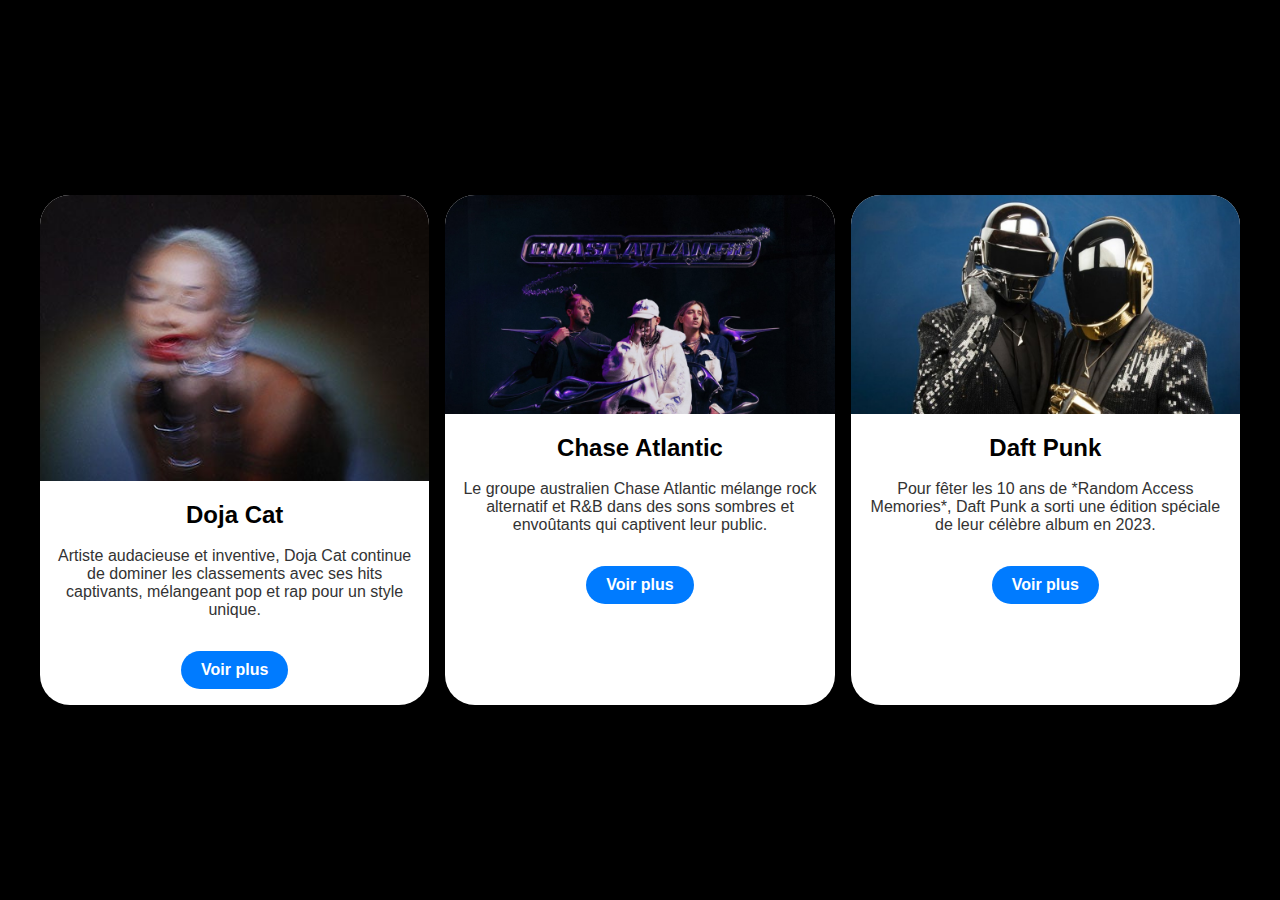
<file: index.html>
<!DOCTYPE html>
<html lang="en">

<head>
    <meta charset="UTF-8">
    <meta name="viewport" content="width=device-width, initial-scale=1.0">
    <link href="./styles.css" rel="stylesheet">
    <title>Fansite</title>
</head>

<body>
    <section class="articles">
        <article>
            <figure>
                <img src="./assets/doja-cat.jpg" alt="Doja Cat - Record de streaming" />
            </figure>
            <div class="article-body">
                <h2>Doja Cat</h2>
                <p>
                    Artiste audacieuse et inventive, Doja Cat continue de dominer les classements avec ses hits
                    captivants, mélangeant pop et rap pour un style unique.
                </p>
                <a href="./fansite1/fansite1.html" class="btn">Voir plus</a>
            </div>
        </article>

        <article>
            <figure>
                <img src="./assets/chase.jpg" alt="Chase Atlantic - Album Solo" />
            </figure>
            <div class="article-body">
                <h2>Chase Atlantic</h2>
                <p>
                    Le groupe australien Chase Atlantic mélange rock alternatif et R&B dans des sons sombres et
                    envoûtants qui captivent leur public.
                </p>
                <a href="./Chase Atlantic/fansite2.html" class="btn">Voir plus</a>
            </div>
        </article>

        <article>
            <figure>
                <img src="./assets/daft-punk.jpg" alt="Daft Punk - Anniversaire de Random Access Memories" />
            </figure>
            <div class="article-body">
                <h2>Daft Punk</h2>
                <p>
                    Pour fêter les 10 ans de *Random Access Memories*, Daft Punk a sorti une édition spéciale de leur
                    célèbre album en 2023.
                </p>
                <a href="./Daft Punk/fansite3.html" class="btn">Voir plus</a>
            </div>
        </article>
    </section>
</body>

</html>
</file>
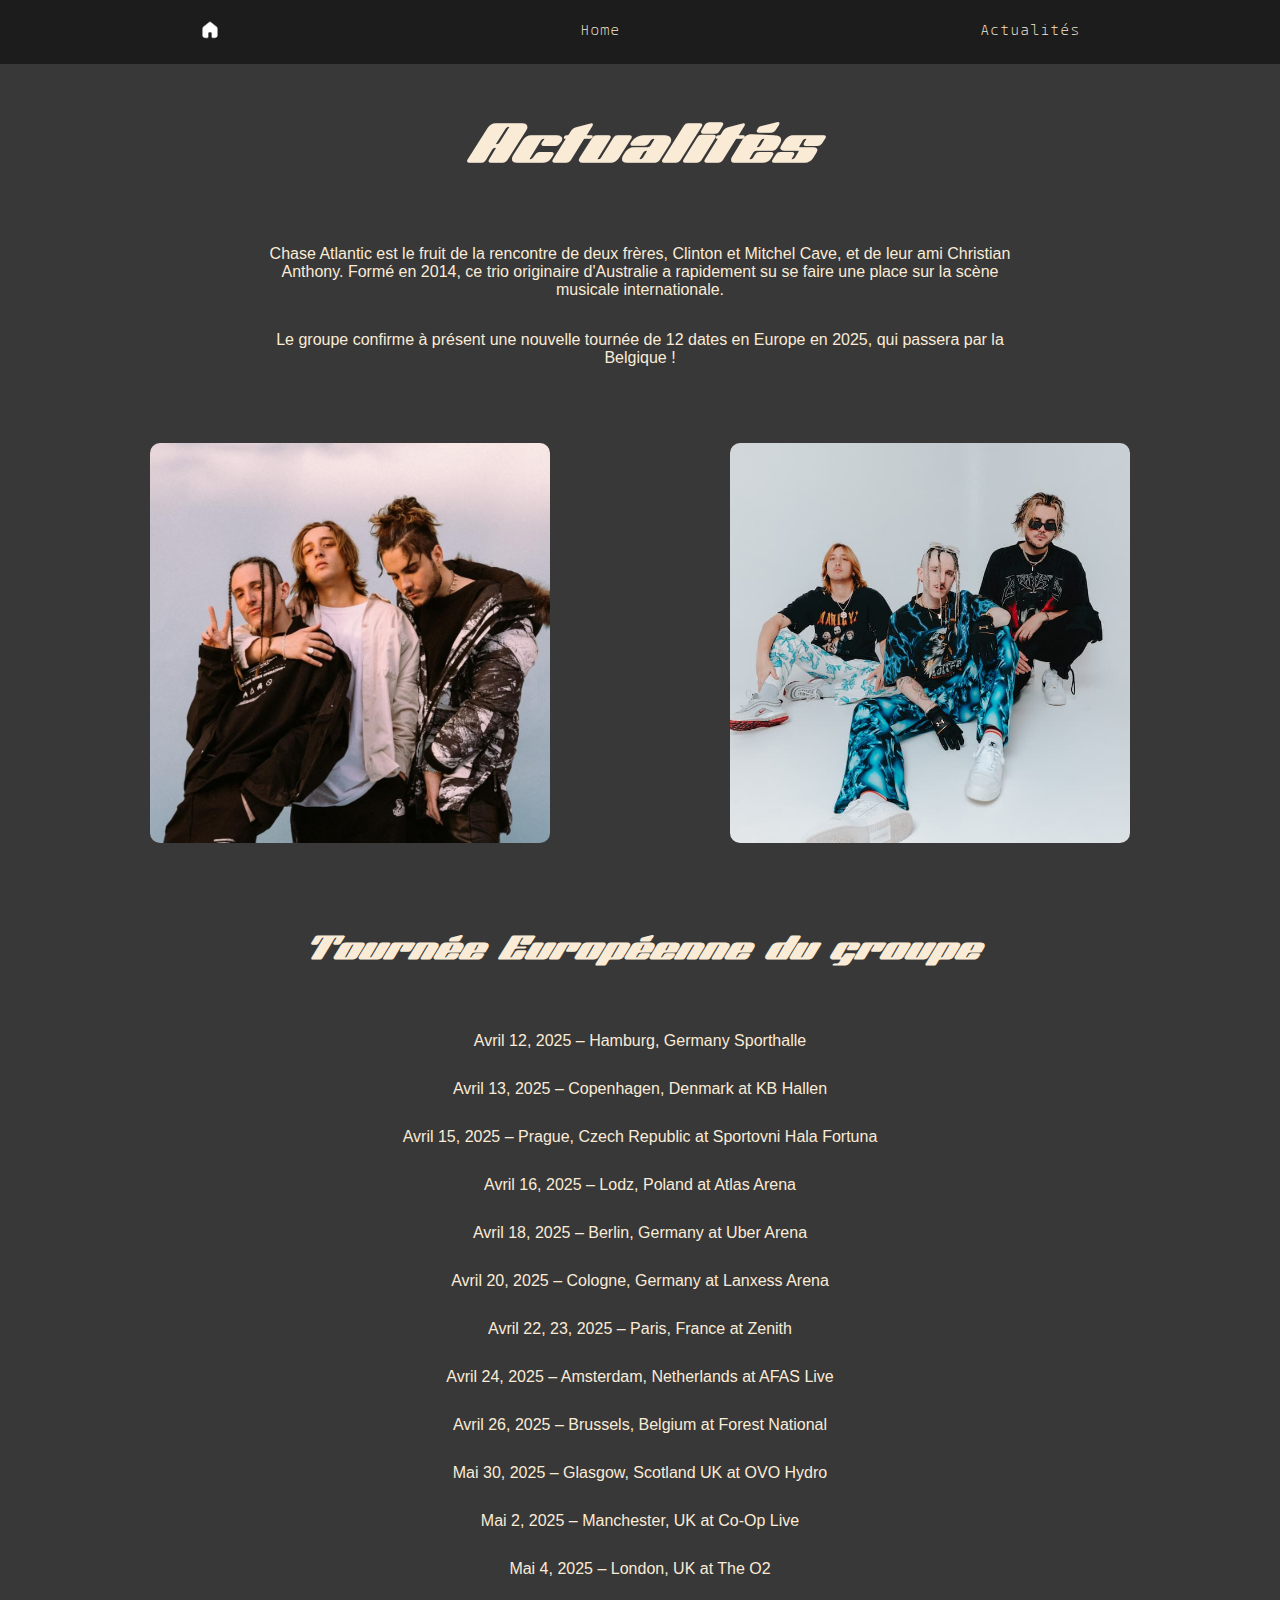
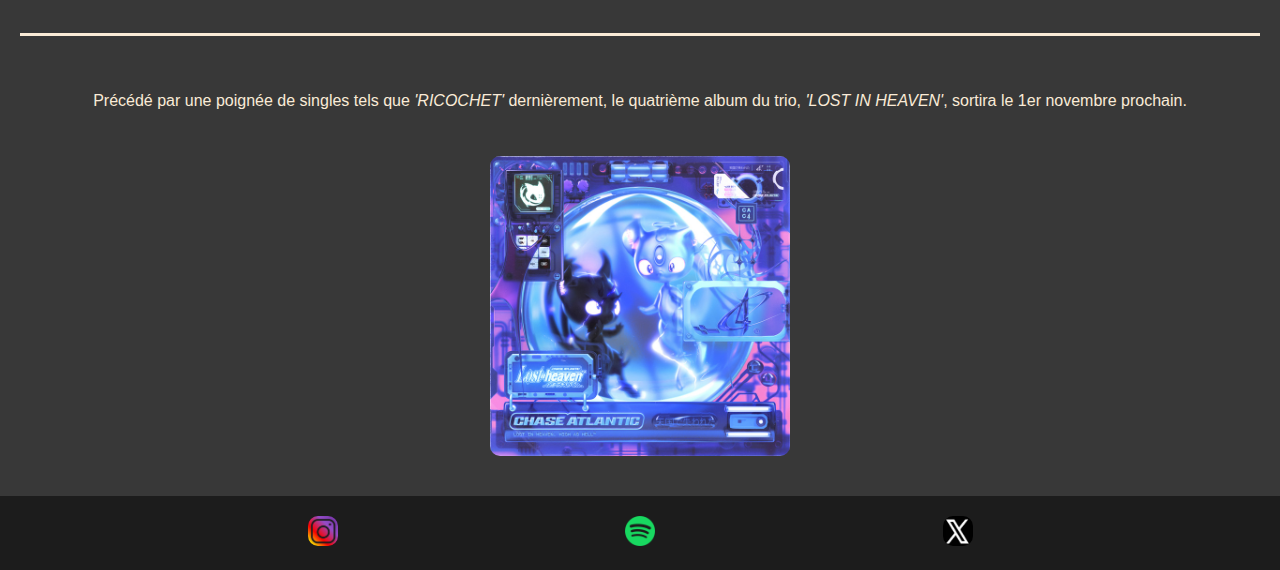
<file: Chase Atlantic/actualite.html>
<!DOCTYPE html>
<html lang="fr">
<head>
    <meta charset="UTF-8">
    <meta name="viewport" content="width=device-width, initial-scale=1.0">
    <title>actualite</title>
    <link rel="stylesheet" href="fansite2.css">
</head>
<body>
<main>
    <nav>
    <a href="../index.html"><img width="20" height="20" src="./asset/icons8-home-50.png" alt="home"/></a>
    <a href="./fansite2.html" class="text">Home</a>
    <a href="./actualite.html" class="text">Actualités</a>
    </nav>

    <header class="actu">
    <h1>Actualités</h1>
    </header>

    <article class="text-actu1">
<p>Chase Atlantic est le fruit de la rencontre de deux frères, Clinton et Mitchel Cave, et de leur ami Christian Anthony. 
    Formé en 2014, ce trio originaire d'Australie a rapidement su se faire une place sur la scène musicale internationale.</p>
<p>Le groupe confirme à présent une nouvelle tournée de 12 dates en Europe en 2025, qui passera par la Belgique !</p>
    </article>

<article class="pic1">   
    <img src="asset/picture5.jpg" width="400" height="400">
    <img src="asset/picture2.jpg" width="400" height="400">
</article> 

<article class="event">
    <h1>Tournée Européenne du groupe</h1>
</article>

<section>
    <p>Avril 12, 2025 – Hamburg, Germany Sporthalle</p>
    <p>Avril 13, 2025 – Copenhagen, Denmark at KB Hallen</p>
    <p>Avril 15, 2025 – Prague, Czech Republic at Sportovni Hala Fortuna</p>
    <p>Avril 16, 2025 – Lodz, Poland at Atlas Arena</p>
    <p>Avril 18, 2025 – Berlin, Germany at Uber Arena</p>
    <p>Avril 20, 2025 – Cologne, Germany at Lanxess Arena</p>
    <p> Avril 22, 23, 2025 – Paris, France at Zenith</p>
    <p> Avril 24, 2025 – Amsterdam, Netherlands at AFAS Live</p>
    <p> Avril 26, 2025 – Brussels, Belgium at Forest National</p>
    <p> Mai 30, 2025 – Glasgow, Scotland UK at OVO Hydro</p>
    <p> Mai 2, 2025 – Manchester, UK at Co-Op Live</p>
    <p>Mai 4, 2025 – London, UK at The O2</p>
</section>

<article class="text-actu2">
    <p>Précédé par une poignée de singles tels que <em>'RICOCHET'</em> dernièrement, le quatrième album du trio, 
    <em>'LOST IN HEAVEN'</em>, sortira le 1er novembre prochain.
    </p>
</article>

<article class="pic2">   
<img src="asset/picture8.jpg" width="300" height="300">
</article> 

<footer class="socialmedia">
<a href="https://www.instagram.com/chaseatlantic/"><img src="asset/logo-insta.png" width="30" height="30"></a>
<a href="https://open.spotify.com/intl-fr/artist/7cYEt1pqMgXJdq00hAwVpT"><img src="asset/logo-spotify.png" width="30" height="30"></a>
<a href="https://x.com/chaseatlantic"><img src="asset/Twitter_new_X_logo.png" width="30" height="30"></a>
</footer>

</main>
</body>
</html>
</file>
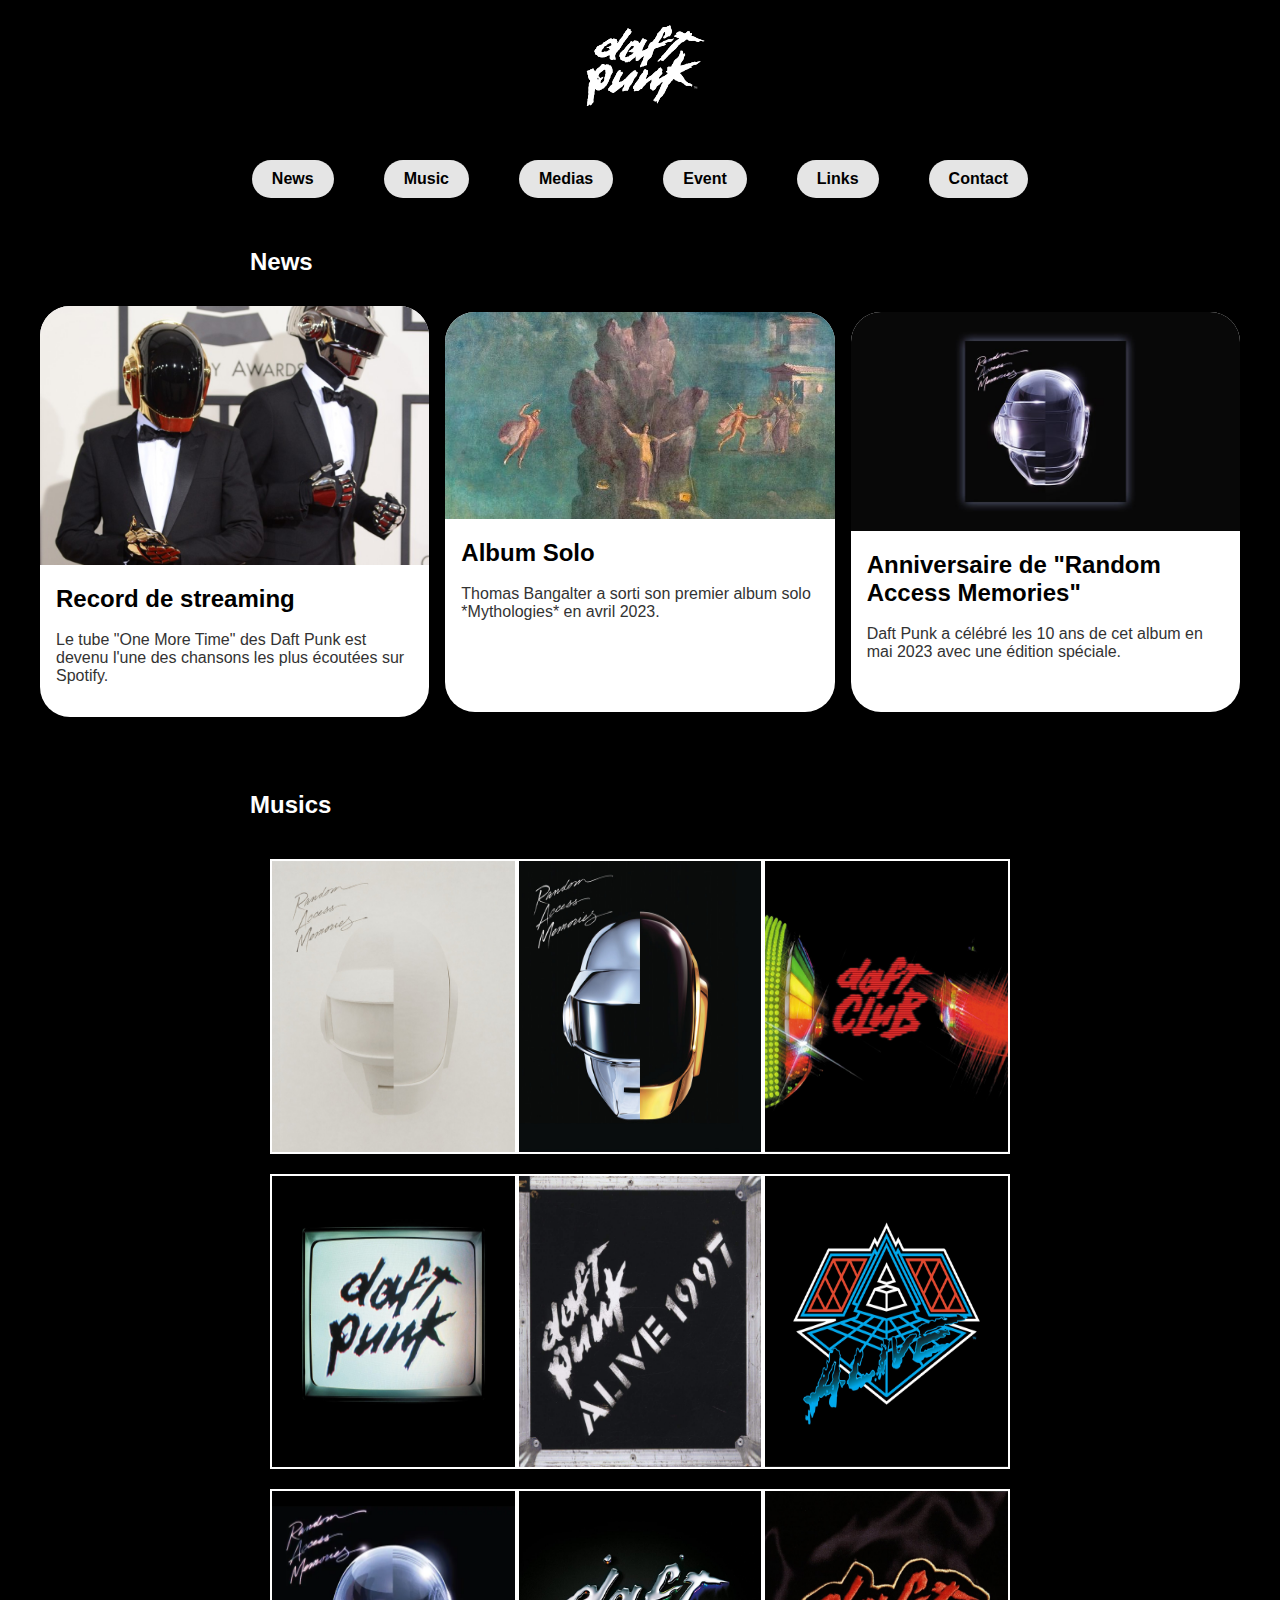
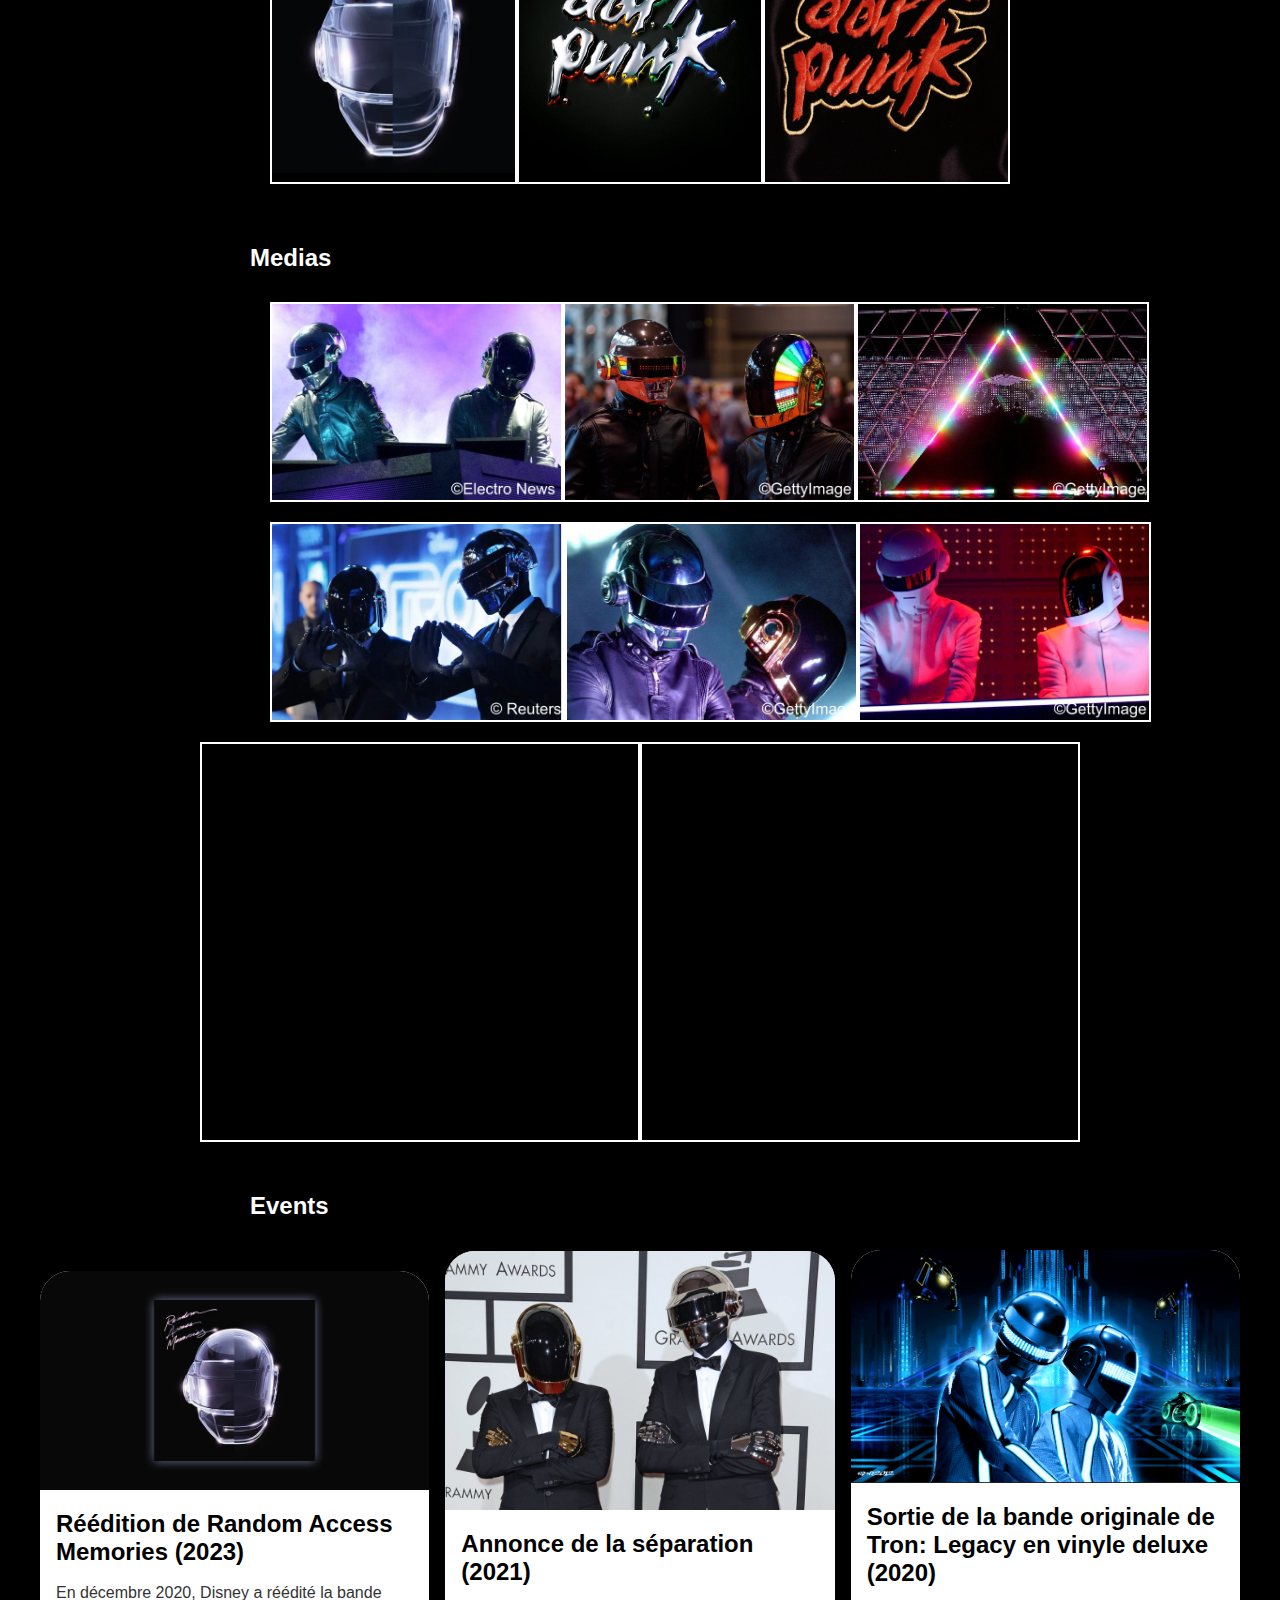
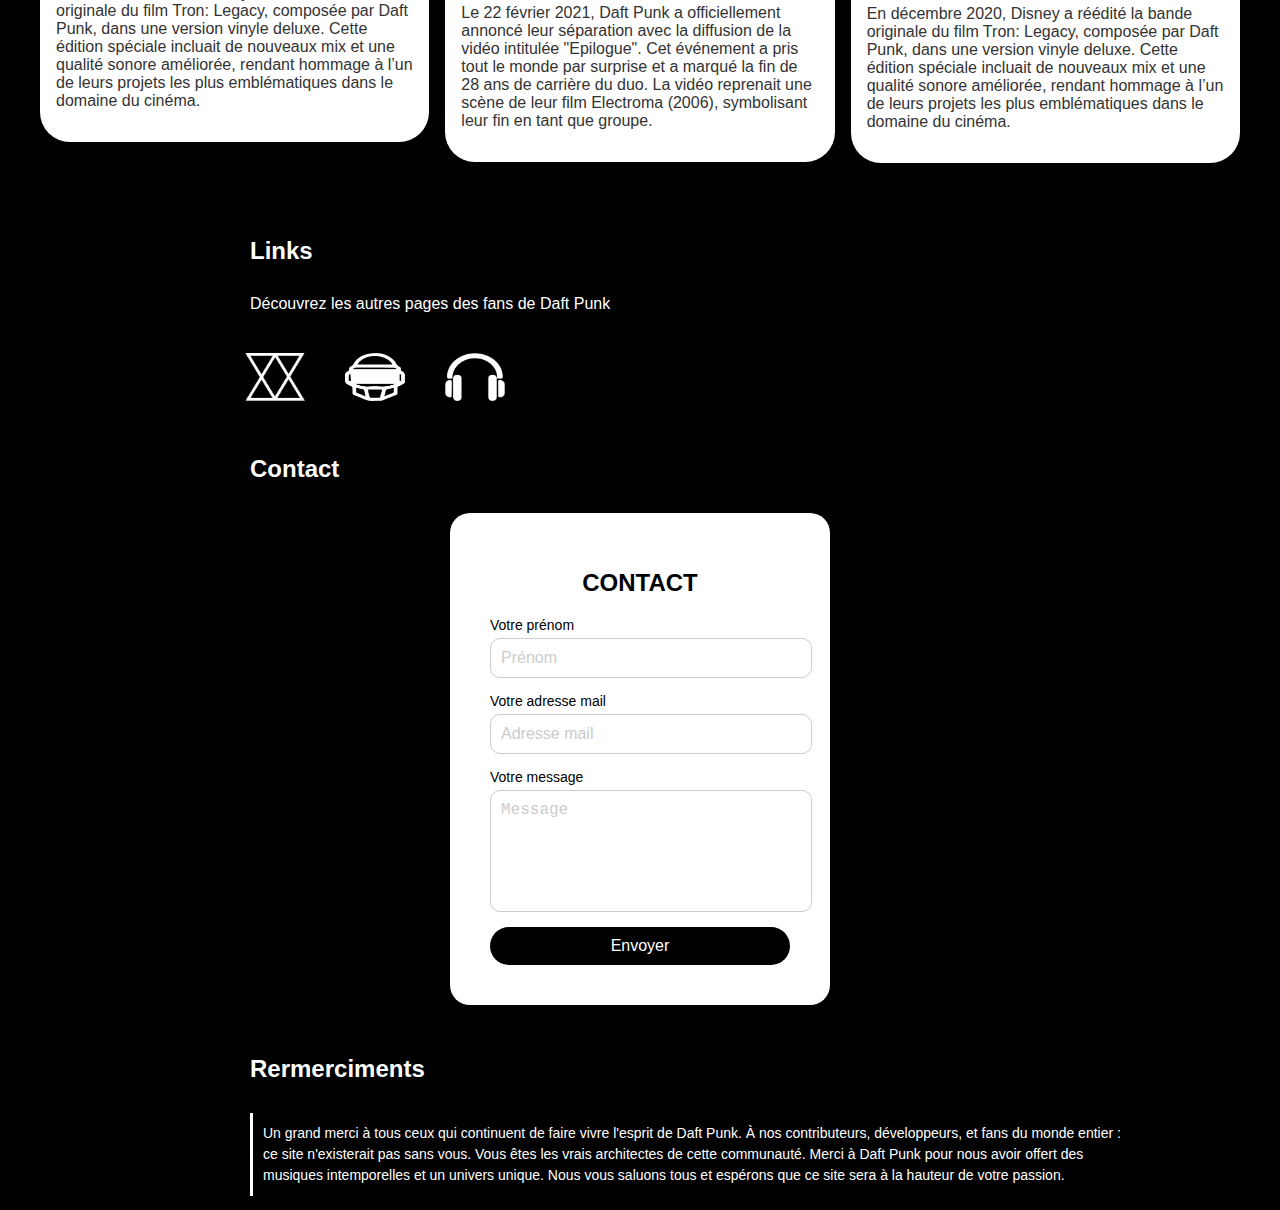
<file: Daft Punk/fansite3.html>
<!DOCTYPE html>
<html lang="fr">

<head>
    <meta charset="UTF-8">
    <meta name="viewport" content="width=device-width, initial-scale=1.0">
    <link href="./fansite3.css" rel="stylesheet">
    <link rel="icon" type="image/png" href="./assets/testeee.png">
    
    <title>Daft Punk</title>
</head>


<body>
    <a href="../index.html" class="logo-container">
        <div class="logo"></div>
    </a>
    

    <div class="header-container">
        <a href="#news" class="header-text">News</a>
        <a href="#music" class="header-text">Music</a>
        <a href="#media" class="header-text">Medias</a>
        <a href="#event" class="header-text">Event</a>
        <a href="#link" class="header-text">Links</a>
        <a href="#contact" class="header-text">Contact</a>
    </div>

    <div class="news" id="news">News</div>

    <section class="articles">
        <article>
            <figure>
                <img src="./assets/jo.jpg"  alt="Image des Daft Punk au Awards" />
            </figure>
            <div class="article-body">
                <h2>Record de streaming</h2>
                <p>
                    Le tube "One More Time" des Daft Punk est devenu l'une des chansons les plus écoutées sur Spotify.
                </p>
            </div>
        </article>

        <article>
            <figure>
                <img src="./assets/solo.jpg" alt="Image de l'almbum de Thomas Bangalter" />
            </figure>
            <div class="article-body">
                <h2>Album Solo</h2>
                <p>
                    Thomas Bangalter a sorti son premier album solo *Mythologies* en avril 2023.
                </p>
            </div>
        </article>

        <article>
            <figure>
                <img src="./assets/anniv.jpg"   alt="Image de l'album Random Access Memories"/>
            </figure>
            <div class="article-body">
                <h2>Anniversaire de "Random Access Memories"</h2>
                <p>
                    Daft Punk a célébré les 10 ans de cet album en mai 2023 avec une édition spéciale.
                </p>
            </div>
        </article>
    </section>

    <div class="musics" id="music">Musics</div>

    <div class="img-container">
        <div class="img-wrapper">
            <img src="./assets/music/img1.jfif" class="imag-music" alt="Image de One More Time - Daft Punk">
            <div class="music-title">One More Time</div>
        </div>
        <div class="img-wrapper">
            <img src="./assets/music/iimg7.jpg" class="imag-music" alt="Image de Harder, Better, Faster, Stronger">
            <div class="music-title">Harder, Better, Faster, Stronger</div>
        </div>
        <div class="img-wrapper">
            <img src="./assets/music/img2.jpg" class="imag-music" alt="Image de Around the World">
            <div class="music-title">Around the World</div>
        </div>
    </div>

    <div class="img-container">
        <div class="img-wrapper">
            <img src="./assets/music/img3.jpg" class="imag-music" alt="Image de Da Funk">
            <div class="music-title">Da Funk</div>
        </div>
        <div class="img-wrapper">
            <img src="./assets/music/img4.jpg" class="imag-music" alt="Image de Get Lucky">
            <div class="music-title">Get Lucky</div>
        </div>
        <div class="img-wrapper">
            <img src="./assets/music/img5.jpg" class="imag-music" alt="Image de Instant Crush">
            <div class="music-title">Instant Crush</div>
        </div>
    </div>

    <div class="img-container">
        <div class="img-wrapper">
            <img src="./assets/music/img6.webp" class="imag-music" alt="Image de Digital Love">
            <div class="music-title">Digital Love</div>
        </div>
        <div class="img-wrapper">
            <img src="./assets/music/img8.jpg" class="imag-music" alt="Image de Love Yourself to Dance">
            <div class="music-title">Lose Yourself to Dance</div>
        </div>
        <div class="img-wrapper">
            <img src="./assets/music/img9.jpg" class="imag-music" alt="Image de Robot Rock">
            <div class="music-title">Robot Rock</div>
        </div>
    </div>

    <div class="media" id="media">Medias</div>

    <div class="media-container">
        <img src="./assets/media/media1.jpg" class="imag-media" alt="Image des Daft Punk">
        <img src="./assets/media/media2.jpg" class="imag-media" alt="Image des Daft Punk">
        <img src="./assets/media/media3.jpg" class="imag-media" alt="Image des Daft Punk">
    </div>

    <div class="media-container">
        <img src="./assets/media/media4.jpg" class="imag-media" alt="Image des Daft Punk">
        <img src="./assets/media/media5.jpg" class="imag-media" alt="Image des Daft Punk">
        <img src="./assets/media/media6.jpg" class="imag-media" alt="Image des Daft Punk">
    </div>

    <div class="video-container">
        <iframe class="videos" src="https://www.youtube.com/embed/ySLc8gZ3oEc" title="YouTube video player"
            allow="accelerometer; autoplay; clipboard-write; encrypted-media; gyroscope; picture-in-picture"
            allowfullscreen>
        </iframe>

        <iframe class="videos" src="https://www.youtube.com/embed/dDVrKwH3NgU" title="YouTube video player"
            allow="accelerometer; autoplay; clipboard-write; encrypted-media; gyroscope; picture-in-picture; web-share"
            referrerpolicy="strict-origin-when-cross-origin" allowfullscreen></iframe>
    </div>

    <div class="event" id="event">Events</div>

    <section class="articles">
        <article>
            <figure>
                <img src="./assets/event/event2.jpg" alt="Album Random Access Memories" />
            </figure>
            <div class="article-body">
                <h2>Réédition de Random Access Memories (2023)</h2>
                <p>
                    En décembre 2020, Disney a réédité la bande originale du film Tron: Legacy, composée par Daft Punk,
                    dans une
                    version vinyle deluxe. Cette édition spéciale incluait de nouveaux mix et une qualité sonore
                    améliorée, rendant
                    hommage à l’un de leurs projets les plus emblématiques dans le domaine du cinéma. </p>
            </div>
        </article>

        <article>
            <figure>
                <img src="./assets/event/event3.jpg" alt="Daft Punk au Awards" />
            </figure>
            <div class="article-body">
                <h2>Annonce de la séparation (2021)</h2>
                <p>
                    Le 22 février 2021, Daft Punk a officiellement annoncé leur séparation avec la diffusion de la vidéo
                    intitulée
                    "Epilogue". Cet événement a pris tout le monde par surprise et a marqué la fin de 28 ans de carrière
                    du duo. La
                    vidéo reprenait une scène de leur film Electroma (2006), symbolisant leur fin en tant que groupe.
                </p>
            </div>
        </article>

        <article>
            <figure>
                <img src="./assets/event/event1.png" alt="Photo des Daft Punk dans le thème du film Tron : Legacy" />
            </figure>
            <div class="article-body">
                <h2>Sortie de la bande originale de Tron: Legacy en vinyle deluxe (2020)</h2>
                <p>
                    En décembre 2020, Disney a réédité la bande originale du film Tron: Legacy, composée par Daft Punk,
                    dans une
                    version vinyle deluxe. Cette édition spéciale incluait de nouveaux mix et une qualité sonore
                    améliorée, rendant
                    hommage à l’un de leurs projets les plus emblématiques dans le domaine du cinéma. </p>
            </div>
        </article>
    </section>

    <div class="link" id="link">Links</div>

    <p class="link-text">Découvrez les autres pages des fans de Daft Punk</p>

    <div class="link-container">
        <a href="http://daftworld.over-blog.com"><img src="./assets/link/link1.png" class="link-icon" alt="icon de reddirection dans un blog"></a>
        <a href="https://www.daftpunk-anthology.com"><img src="./assets/link/link2.png" class="link-icon" alt="icon de reddirection dans un blog"></a>
        <a href="https://daft.club"><img src="./assets/link/link3.png" class="link-icon" alt="icon de reddirection dans un blog"></a>
    </div>

    <div class="contact" id="contact">Contact</div>

    <div class="tout">
        <div class="contact-container">
            <h1>CONTACT</h1>
            <form action="#" method="POST">
                <label for="prenom">Votre prénom</label>
                <input type="text" id="prenom" name="prenom" placeholder="Prénom" required>

                <label for="email">Votre adresse mail</label>
                <input type="email" id="email" name="email" placeholder="Adresse mail" required>

                <label for="message">Votre message</label>
                <textarea id="message" name="message" placeholder="Message" required></textarea>

                <button type="submit">Envoyer</button>
            </form>
        </div>
    </div>

    <div class="contact">Rermerciments</div>
    <p class="p-end">Un grand merci à tous ceux qui continuent de faire vivre l'esprit de Daft Punk. À nos
        contributeurs,
        développeurs, et fans du monde entier : <br> ce site n'existerait pas sans vous. Vous êtes les vrais architectes
        de
        cette communauté.
        Merci à Daft Punk pour nous avoir offert des <br>musiques intemporelles et un univers unique. Nous vous saluons
        tous
        et espérons que ce site sera à la hauteur de votre passion.</p>

</body>

</html>
</file>
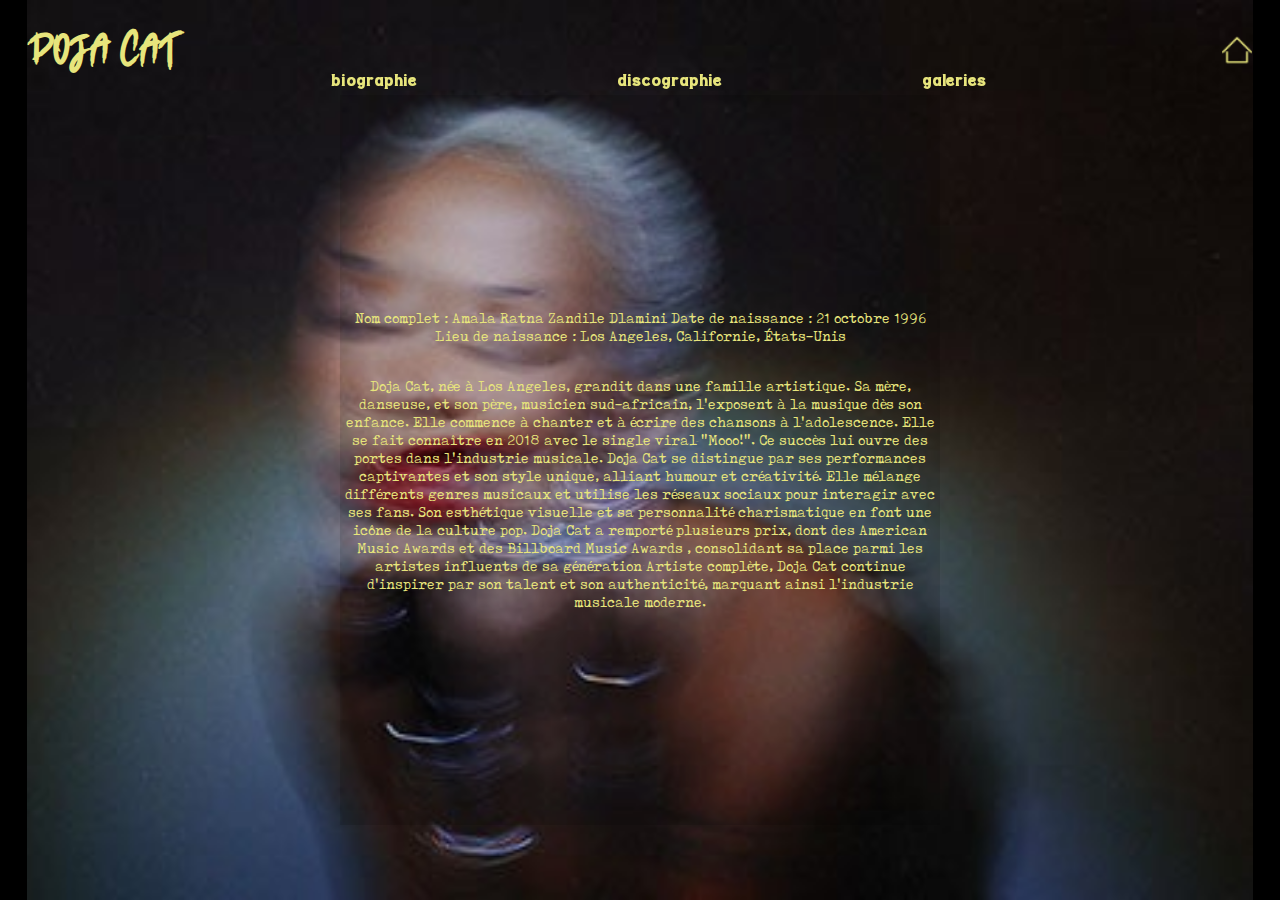
<file: fansite1/bio.html>
<!DOCTYPE html>
<html lang="fr">
<head>
    <meta charset="UTF-8">
    <meta name="viewport" content="width=device-width, initial-scale=1.0">
    <title>Document</title>
    <link rel="stylesheet" href="bio.css">
</head>
<body>
    <div class="heade">
       <a href="./fansite1.html" class="doja"><h1>Doja Cat</h1></a>
        <button class="button">
            <a href="../index.html"><img src="./asset1/accueil.png" alt="Maison"></a>
        </button>
    </div>
    <header>
        <a href="bio.html" class="text">biographie</a>
        <a href="./disco.html" class="text">discographie</a>
        <a href="./gal.html" class="text">galeries</a>

    </header>
    <div class="bio">
    <p>Nom complet : Amala Ratna Zandile Dlamini
        Date de naissance : 21 octobre 1996
        Lieu de naissance : Los Angeles, Californie, États-Unis</p>
       <p>Doja Cat, née à Los Angeles, grandit dans une famille artistique. Sa mère, danseuse,
         et son père, musicien sud-africain, l'exposent à la musique dès son enfance.
          Elle commence à chanter et à écrire des chansons à l'adolescence.
       Elle se fait connaître en 2018 avec le single viral "Mooo!". Ce succès lui ouvre des portes
         dans l'industrie musicale. Doja Cat se distingue par ses performances captivantes et son 
         style unique, alliant humour et créativité.
        Elle mélange différents genres musicaux et utilise les réseaux sociaux pour interagir
         avec ses fans. Son esthétique visuelle et sa personnalité charismatique en font une icône 
         de la culture pop.
        Doja Cat a remporté plusieurs prix, dont des American Music Awards et des Billboard Music Awards
        , consolidant sa place parmi les artistes influents de sa génération
    Artiste complète, Doja Cat continue d'inspirer par son talent et son authenticité,
         marquant ainsi l'industrie musicale moderne.</p>
    </div>
    <main>
        <img id="background-image" >
            <source src="./asset1/fondbio.jpg" type="img">
    </img>
        
    </main>

    
                
    
</body>
</html>
</file>
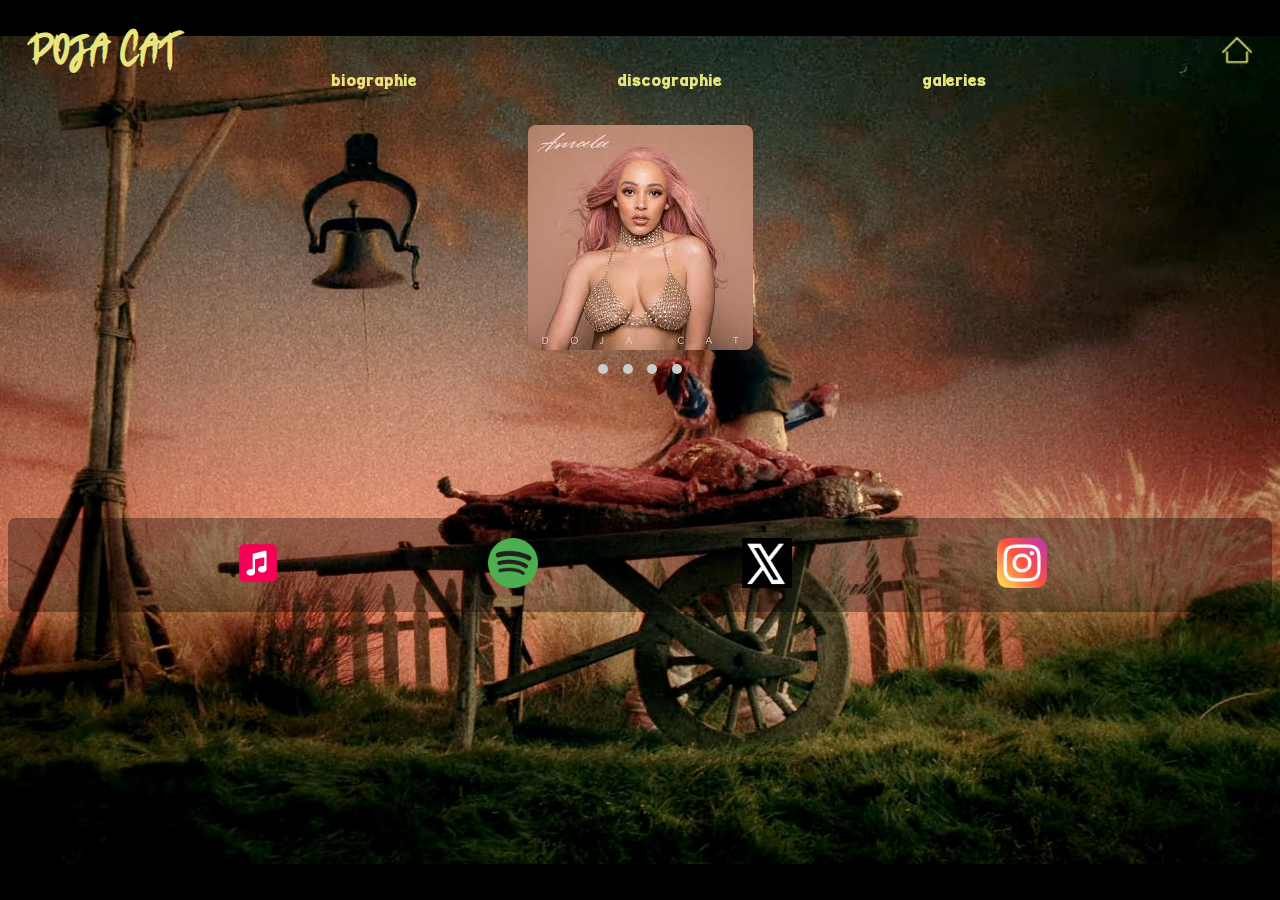
<file: fansite1/disco.html>
<!DOCTYPE html>
<html lang="fr">
<head>
    <meta charset="UTF-8">
    <meta name="viewport" content="width=device-width, initial-scale=1.0">
    <title>Document</title>
    <link rel="stylesheet" href="disco.css">
</head>
<body>
    <div class="heade">
        <a href="./fansite1.html" class="doja"><h1>Doja Cat</h1></a>
        <button class="button">
            <a href="../index.html"><img src="./asset1/accueil.png" alt="Maison"></a>
        </button>
    </div>
    <header>
        <a href="bio.html" class="text">biographie</a>
        <a href="./disco.html" class="text">discographie</a>
        <a href="./gal.html" class="text">galeries</a>

    </header>
    <div class="carrousel">
        <input type="radio" name="carrousel" id="slide1" checked>
        <input type="radio" name="carrousel" id="slide2">
        <input type="radio" name="carrousel" id="slide3">
        <input type="radio" name="carrousel" id="slide4">
    
        <div class="carrousel-images">
            <div class="slide">
                <img src="./asset1/amala.jfif" alt="Image 1" class="album">
            <div class="titre">Amala</div>
            </div>
            <div class="slide">
                <img src="./asset1/hotpink.jfif" alt="Image 2" class="album">
                <div class="titre">HotPink</div>
            </div>
            <div class="slide">
                <img src="./asset1/planether.jfif" alt="Image 3" class="album">
                <div class="titre">PlanetHer</div>
            </div>
            <div class="slide">
                <img src="./asset1/scarlet.jfif" alt="Image 4" class="album">
                <div class="titre">Scarlett</div>
            </div>

        </div>
    
        <div class="controls">
            <label for="slide1" class="control-dot"></label>
            <label for="slide2" class="control-dot"></label>
            <label for="slide3" class="control-dot"></label>
            <label for="slide4" class="control-dot"></label>

        </div>
    </div>
    <main>
        <img id="background-image" >
            <source src="./asset1/fondf.jpg" type="img">
    </img>
        
    </main>
    <footer>
    <div class="icons">
        <a href="https://music.apple.com/fr/album/1739234520?app=music&at=1l3vpUI&ct=LFV_044a9663490ea366a83eb92760dd9ebb&itscg=30440&itsct=catchall_p3&lId=210463076&cId=none&sr=3&src=Linkfire&ls=1" class="icon-button" target="_blank" >
            <img src="./asset1/apple.png" alt="applemusic" width="50" height="50">
        </a>
        <a href="https://open.spotify.com/album/2IUoE0jqkViW6gGfqLcjG2?go=1" class="icon-button" target="_blank">
            <img src="./asset1/spotify.png" alt="spotify"width="50" height="50">
        </a>
        <a href="https://twitter.com/DojaCat?ref_src=twsrc%5Egoogle%7Ctwcamp%5Eserp%7Ctwgr%5Eauthor" class="icon-button" target="_blank">
            <img src="./asset1/Twitter_new_X_logo.png" alt="x"width="50" height="50">
        </a>
        <a href="https://www.instagram.com/dojacat/" class="icon-button" target="_blank">
            <img src="./asset1/instagram.png" alt="insta" width="50" height="50">
        </a>
    </div>
    </footer>
    
    
</body>
</html>
</file>
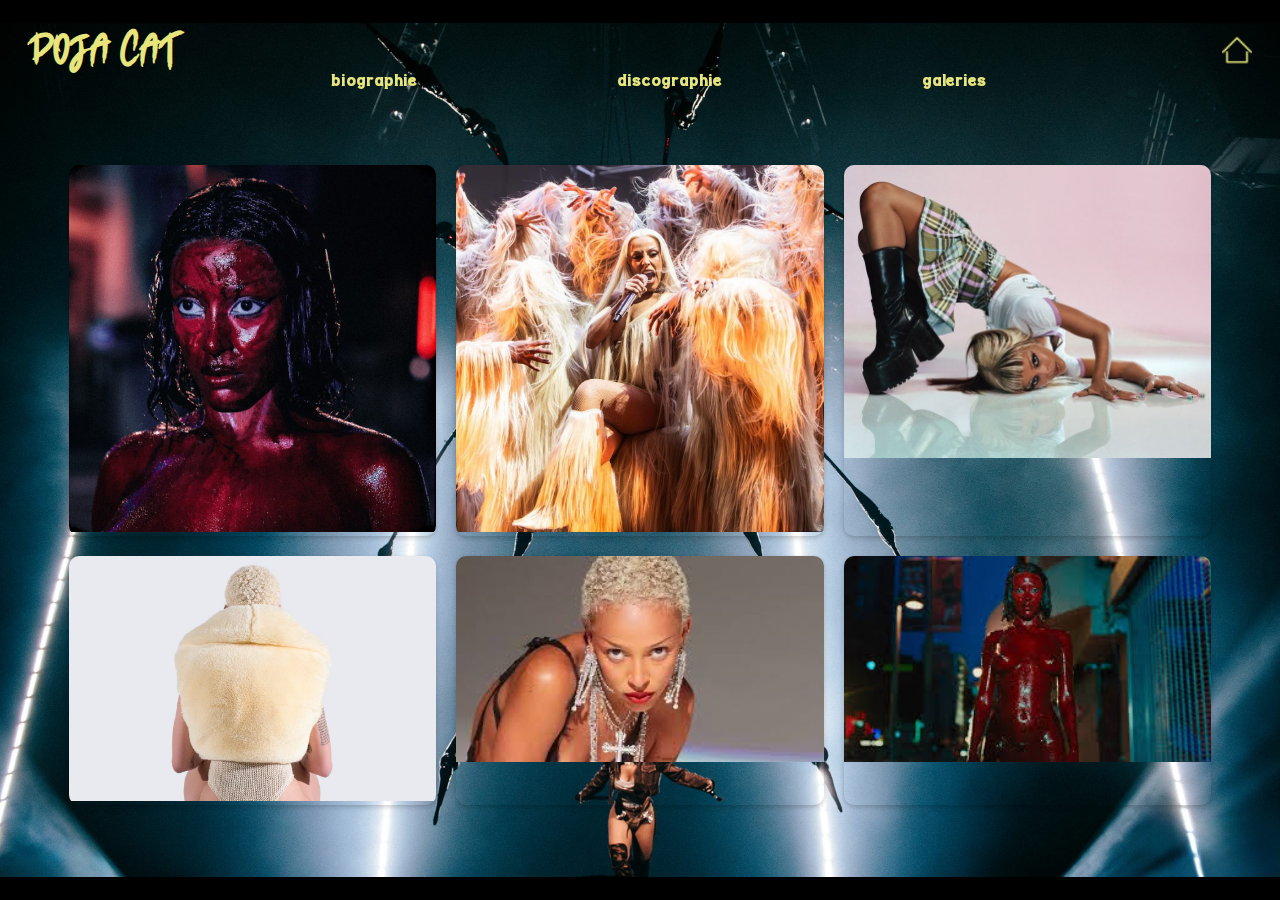
<file: fansite1/gal.html>
<!DOCTYPE html>
<html lang="fr">
<head>
    <meta charset="UTF-8">
    <meta name="viewport" content="width=device-width, initial-scale=1.0">
    <title>Document</title>
    <link rel="stylesheet" href="gal.css">
</head>
<body>
    <div class="heade">
        <a href="./fansite1.html" class="doja"><h1>Doja Cat</h1></a>
        <button class="button">
            <a href="../index.html"><img src="./asset1/accueil.png" alt="Maison"></a>
        </button>
    </div>
    <header>
        <a href="bio.html" class="text">biographie</a>
        <a href="./disco.html" class="text">discographie</a>
        <a href="./gal.html" class="text">galeries</a>

    </header>
    <div class="mosaic">
        <div class="mosaic-item"><img src="./asset1/4.jpg" alt="Image 1"></div>
        <div class="mosaic-item"><img src="./asset1/8.jpg" alt="Image 2"></div>
        <div class="mosaic-item"><img src="./asset1/13.jfif" alt="Image 3"></div>
        <div class="mosaic-item"><img src="./asset1/1.jpeg" alt="Image 4"></div>
        <div class="mosaic-item"><img src="./asset1/9.jfif" alt="Image 5"></div>
        <div class="mosaic-item"><img src="./asset1/7.jfif" alt="Image 6"></div>
    </div>
    <main>
        <img id="background-image" >
            <source src="./asset1/9.jfif" type="img">
    </img>
        
    </main>
</body>
</html>
</file>
<file: styles.css>
body {
    margin: 0;
    padding: 0;
    background-color: black;
    font-family: Arial, sans-serif;
    color: white;
    display: flex;
    align-items: center;
    justify-content: center;
    min-height: 100vh;
}

.articles {
    display: grid;
    grid-template-columns: repeat(auto-fill, minmax(320px, 1fr));
    gap: 16px;
    max-width: 1200px;
    margin: 0 auto;
    padding: 0 20px;
}

article {
    border-radius: 30px;
    background: #fff;
    box-shadow: 0 4px 12px rgba(0, 0, 0, 0.15);
    overflow: hidden;
    transition: transform 0.3s, box-shadow 0.3s;
}

article:hover {
    transform: scale(1.05);
    box-shadow: 0 8px 20px rgba(0, 0, 0, 0.25);
}

figure {
    margin: 0;
    overflow: hidden;
}

article img {
    width: 100%;
    height: auto;
    transition: transform 0.3s;
}

article:hover img {
    transform: scale(1.1);
}

.article-body {
    padding: 16px;
    text-align: center;
}

article h2 {
    margin: 0 0 18px;
    font-size: 1.5rem;
    color: black;
}

article p {
    font-size: 1rem;
    color: #333;
}

.btn {
    display: inline-block;
    margin-top: 16px;
    padding: 10px 20px;
    font-size: 1rem;
    font-weight: bold;
    color: #fff;
    background-color: #007bff;
    border: none;
    border-radius: 25px;
    text-decoration: none;
    transition: background-color 0.3s, transform 0.3s;
}

.btn:hover {
    background-color: #0056b3;
    transform: scale(1.1);
    box-shadow: 0px 4px 8px rgba(0, 0, 0, 0.2);
}

.btn:active {
    transform: scale(1);
    box-shadow: none;
}
</file>
<file: Chase Atlantic/fansite2.css>
@font-face {
    font-family: 'ParadroidMono-Light';
    src: url('font/ParadroidMono-Light.ttf') format('truetype');
}
@font-face {
    font-family: 'Octuple-max-demo';
    src: url('font/Octuple-max-demo.ttf') format('truetype');
}
body {
    margin: 0;
    padding: 0;
    background-color:rgba(0, 0, 0, 0.779)
}
.vid{
    position: fixed;
    bottom: 0;
    right: 0;
    width: 100vw;
    height: 100vh;
    object-fit: fill;
    z-index: -1;
}
nav{
    display: flex;
    justify-content: space-around;
    position: relative;
    z-index: 1;
    padding: 20px;
    font-family: 'ParadroidMono-Light';
    background-color: rgba(0, 0, 0, 0.5)
}
.text{
    text-decoration: none;
    color:antiquewhite;
}
.homepage h1{
    font-family: 'Octuple-max-demo';
    display: flex;
    align-items: center;
    color: antiquewhite;
    font-size: 50px;
    width: 600px;
    margin: auto;
    padding: 60px;
}
.title{
    display: flex;
    justify-content: center;
    align-items: center;
}
.text1{
    display: flex;
    align-items: center;
    flex-direction: column;
    color: antiquewhite;
    padding: 20px;

    margin: auto;
    border-radius: 10px;
    width: 500px;
    font-family:'Segoe UI', Tahoma, Geneva, Verdana, sans-serif;
    background-color: rgba(0, 0, 0, 0.5)
}

.actu h1{
    display: flex;
    justify-content: space-around;
    font-family: 'Octuple-max-demo';
    color: antiquewhite;
    padding: 20px;
    font-size: 50px;
}
.text-actu1{
    display: flex;
    flex-direction: column;
    align-items: center;
    font-family: 'Segoe UI', Tahoma, Geneva, Verdana, sans-serif;
    color: antiquewhite;
    text-align: center;
    margin: 20px;
    border-radius: 10px;
    width: 60%;
    margin: auto;
}
img{
    border-radius: 10px;
}
.pic1{
    display: flex;
    justify-content: space-around;
    flex-direction: row;
    padding: 20px;
    margin: 40px;
}
section{
    line-height: 1;
    font-family: 'Segoe UI', Tahoma, Geneva, Verdana, sans-serif;
    display: flex;
    align-items: center;
    flex-direction: column;
    flex-wrap: wrap;
    color: antiquewhite;
    margin: auto;
    border-radius: 10px;
    width: 600px;
    padding-bottom: 20px;
}
.text-actu2{
    display: flex;
    justify-content: center;
    align-items: flex-start;
    font-family: 'Segoe UI', Tahoma, Geneva, Verdana, sans-serif;
    color: antiquewhite;
    margin: 20px;
    padding-top: 40px;
    border-top: solid;
}
.pic2{
    display: flex;
    justify-content: space-around;
    padding: 10px;
    margin: 20px;
}
.socialmedia{
    display: flex;
    justify-content: space-evenly;
    margin-top: 30px;
    padding: 20px;
    background-color: rgba(0, 0, 0, 0.5)
}
.event h1{
    display: flex;
    align-items: center;
    justify-content: space-around;
    font-family:'Octuple-max-demo';
    color: antiquewhite;
    font-size: 30px;
    padding: 30px;
}

@media screen and (max-width: 664px){
    body{
    display: flex;
    align-items: center;
   }
    .vid{
    display: none;
    }
    .homepage h1{
   display: flex;
   justify-content: center;
  }
    .pic1{
    display: flex;
    flex-direction: column;
    align-items: center;
  }
}
</file>
<file: Daft Punk/fansite3.css>
body {
    margin: 0;
    padding: 0;
    text-decoration: none;
    background-repeat: no-repeat;
    background-color: black;
    font-family: Arial, sans-serif;
    color: white;
}

.logo-container {
    display: flex;
    justify-content: center;
    margin-top: 20px;
}

.logo {
    display: block;
    width: 100%;
    max-width: 200px;
    height: 90px;
    background-image: url('./assets/logo.svg');
    background-size: contain;
    background-position: center;
    background-repeat: no-repeat;
}

.header-container {
    display: flex;
    justify-content: center;
    gap: 50px;
    margin: 50px 0;
}

.header-text {
    display: inline-block;
    padding: 10px 20px;
    border-radius: 25px;
    background-color: #e5e5e5;
    color: black;
    text-decoration: none;
    font-weight: bold;
    text-align: center;
    transition: background-color 0.3s ease;
}

.header-text:hover {
    background-color: #ccc;
}

.news {
    color: white;
    font-size: 24px;
    margin-left: 250px;
    margin-bottom: 30px;
    font-weight: bold;
}

.articles {
    display: grid;
    grid-template-columns: repeat(auto-fill, minmax(320px, 1fr));
    gap: 16px;
    justify-content: center;
    align-items: center;
    max-width: 1200px;
    margin: 0 auto;
    padding: 0 20px;
}

article {
    border-radius: 30px;
    background: #fff;
    box-shadow: 0 4px 12px rgba(0, 0, 0, 0.15);
    overflow: hidden;
    margin-bottom: 24px;
    min-height: 400px;
    transition: transform 0.3s, box-shadow 0.3s;
}

article:hover {
    transform: scale(1.05);
    box-shadow: 0 8px 20px rgba(0, 0, 0, 0.25);
}

figure {
    margin: 0;
    overflow: hidden;
}

article img {
    width: 100%;
    height: auto;
    transition: transform 0.3s;
}

article:hover img {
    transform: scale(1.1);
}

.article-body {
    padding: 16px;
}

article h2 {
    margin: 0 0 18px;
    font-size: 1.5rem;
    color: black;
}

article p {
    font-size: 1rem;
    color: #333;
}

.musics {
    color: white;
    font-size: 24px;
    margin-left: 250px;
    margin-bottom: 30px;
    margin-top: 50px;
    font-weight: bold;
}

.img-container {
    display: flex;
    justify-content: space-between;
    margin: 0 260px;
    padding: 10px;
}

.img-wrapper {
    position: relative;
    width: 295px;
    height: 295px;
    border: 2px solid white;
    box-sizing: border-box;
}

.img-wrapper img {
    width: 100%;
    height: 100%;
    transition: filter 0.3s ease;
}

.img-wrapper:hover img {
    filter: blur(15px);
}

.music-title {
    position: absolute;
    top: 50%;
    left: 50%;
    transform: translate(-50%, -50%);
    color: white;
    font-size: 20px;
    text-align: center;
    opacity: 0;
}

.img-wrapper:hover .music-title {
    opacity: 1;
}

.media {
    color: white;
    font-size: 24px;
    margin-left: 250px;
    margin-bottom: 30px;
    margin-top: 50px;
    font-weight: bold;
}

.imag-media {
    width: 295px;
    height: 200px;
    position: relative;
    border: 2px solid white;
    box-sizing: border-box;
}

.media-container {
    display: flex;
    justify-content: center;
    justify-content: space-between;
    margin: 20px 270px;

}

.video-container {
    display: flex;
    justify-content: center;
    justify-content: space-between;
    margin: 20px 200px;
}

.videos {
    width: 600px;
    height: 400px;
    position: relative;
    border: 2px solid white;
    box-sizing: border-box;
}

.event {
    color: white;
    font-size: 24px;
    margin-left: 250px;
    margin-bottom: 30px;
    margin-top: 50px;
    font-weight: bold;
}

.imag-event {
    width: 295px;
    height: 200px;
}

.link {
    color: white;
    font-size: 24px;
    margin-left: 250px;
    margin-bottom: 30px;
    margin-top: 50px;
    font-weight: bold;
}

.link-icon {
    width: 60px;
    height: 48.45px;
    margin: 0 20px;
}

.link-text {
    color: white;
    margin-left: 250px;
}

.link-container {
    display: flex;
    margin: 40px 225px;
}

.contact {
    color: white;
    font-size: 24px;
    margin-left: 250px;
    margin-bottom: 30px;
    margin-top: 50px;
    font-weight: bold;
}

.p-end {
    margin-left: 250px;
    font-size: 14px;
    padding: 10px;
    border-left: 3px solid white;
    line-height: 1.5;
    text-align: justify;
    width: 80%;
}

.tout {
    display: flex;
    justify-content: center;
    align-items: center;
}

.contact-container {
    background-color: #fff;
    color: #000;
    padding: 40px;
    border-radius: 20px;
    box-shadow: 0 0 10px rgba(0, 0, 0, 0.1);
    width: 300px;
    text-align: center;
}

.contact-container h1 {
    margin-bottom: 20px;
    font-size: 24px;
}

form {
    display: flex;
    flex-direction: column;
}

label {
    font-size: 14px;
    margin-bottom: 5px;
    text-align: left;
}

input[type="text"],
input[type="email"],
textarea {
    padding: 10px;
    margin-bottom: 15px;
    border-radius: 10px;
    border: 1px solid #ccc;
    font-size: 16px;
    width: 100%;
    outline: none;
}

input[type="text"]::placeholder,
input[type="email"]::placeholder,
textarea::placeholder {
    color: #ccc;
}

textarea {
    height: 100px;
    resize: none;
}

button {
    padding: 10px;
    border-radius: 20px;
    border: none;
    background-color: #000;
    color: white;
    font-size: 16px;
    cursor: pointer;
    width: 100%;
}

button:hover {
    background-color: #333;
}
</file>
<file: fansite1/bio.css>
@font-face {
    font-family: 'halloween';
    src: url('font/Halloween.ttf'); format ('truetype');
}
@font-face {
    font-family: 'posterable';
    src: url('font/POSTERABLE.ttf'); format ('truetype');
}
@font-face {
    font-family: 'tox';
    src: url(./font/Tox\ Typewriter.ttf); format ('truetype');
}
main{
    background-color: black;
    
}
h1{
    color: rgb(231, 229, 124);
    font-family: halloween;
    font-size: 40px;
    margin: 10px;
    padding: 10px;

}
header {
    position: fixed;
    z-index: 10; 
    top: 4rem;
    width: 100%;
    display: flex;
justify-content: center;
gap: 200px;
    opacity: 1;
    transition: all 1000ms;
    color: rgb(231, 229, 124);
    font-family: posterable;
    margin: 10px;
}


.text{
text-decoration: none;
color: rgb(231, 229, 124);
}
.bio {
    font-family: tox;
    display: flex;
    flex-direction: column;
    align-items: center;
    justify-content: center;
    z-index: 10;
    color: rgb(231, 229, 124);
    height: calc(90vh - 80px);
    text-align: center; 
    max-width: 600px; 
    margin: auto;
    background-color: rgba(0, 0, 0, 0.123);
    box-shadow: 10;
}

.button {
    border: none;
    padding: 10px 20px;
    display: inline-flex;
    align-items: center;
    cursor: pointer;
    background-color: rgba( 0, 0, 0, 0);


}
.doja{
    text-decoration: none;
}
.heade {
    display: flex;
    flex-direction: row;
    justify-content: space-between;
    margin: 10; 
    text-decoration: none;
}
.button img {
    width: 30px;
    height: auto; 
}
.bio {
    align-items: center;
    flex-direction: column;
    z-index: 10;

}
main {
    position: absolute;
    top: 0; 
    left: 0;
    width: 100%;
    height: 100%;
    background-image: url('./asset1/fondbio.jpg');
    background-size: contain;
    background-position: center;
    background-repeat: no-repeat;
    z-index: -10;
}
</file>
<file: fansite1/disco.css>
@font-face {
    font-family: 'halloween';
    src: url('font/Halloween.ttf'); format ('truetype');
}
@font-face {
    font-family: 'posterable';
    src: url('font/POSTERABLE.ttf'); format ('truetype');
}
@font-face {
    font-family: 'tox';
    src: url(./font/Tox\ Typewriter.ttf); format ('truetype');
}

h1{
    color: rgb(231, 229, 124);
    font-family: halloween;
    font-size: 40px;
    margin: 10px;
    padding: 10px;

}

header {
    position: fixed;
    z-index: 10; 
    top: 4rem;
    width: 100%;
    display: flex;
justify-content: center;
gap: 200px;
    opacity: 1;
    transition: all 1000ms;
    color: rgb(231, 229, 124);
    font-family: posterable;
    margin: 10px;
}


.text{
text-decoration: none;
color: rgb(231, 229, 124);
}

.button {
    border: none;
    padding: 10px 20px;
    display: inline-flex;
    align-items: center;
    cursor: pointer;
    background-color: rgba( 0, 0, 0, 0);


}
.doja{
    text-decoration: none;
}
.heade {
    display: flex;
    flex-direction: row;
    justify-content: space-between;
    margin: 10; 
    text-decoration: none;
}
.button img {
    width: 30px;
    height: auto; 
}
body {
    font-family: Arial, sans-serif;
    background-color: black;
}

.carrousel {
    position: relative;
    max-width: 600px;
    margin: auto;
    overflow: hidden; 
}

.carrousel input {
    display: none;
}

.carrousel-images {
    display: flex;
    transition: transform 0.5s ease;
}

.slide {
    min-width: 100%; 
    display: flex;
    justify-content: center;
    position: relative; 
}

.carrousel input:checked:nth-of-type(1) ~ .carrousel-images {
    transform: translateX(0);
}

.carrousel input:checked:nth-of-type(2) ~ .carrousel-images {
    transform: translateX(-100%);
}

.carrousel input:checked:nth-of-type(3) ~ .carrousel-images {
    transform: translateX(-200%);
}

.carrousel input:checked:nth-of-type(4) ~ .carrousel-images {
    transform: translateX(-300%); 
}

.carrousel-images img {
    max-width: 100%;
    height: auto; 
    margin-top: 30px;
    border-radius: 8px;

}

.titre {
    font-family: posterable;
    position: absolute;
    bottom: 10%; 
    left: 50%;
    transform: translateX(-50%);
    color: rgb(122, 37, 37);
    font-size: 20px;
    text-align: center;
    opacity: 0;
    transition: opacity 0.3s ease; 
}

.slide:hover .titre {
    opacity: 1;
}

.controls {
    text-align: center;
    margin-top: 10px;
}

.control-dot {
    display: inline-block;
    width: 10px;
    height: 10px;
    margin: 0 5px;
    background: #ccc;
    border-radius: 50%;
    cursor: pointer;
}

input:checked + .control-dot {
    background: #630202;
}


main {
    position: absolute;
    top: 0; 
    left: 0;
    width: 100%;
    height: 100%;
    background-image: url('./asset1/fondf.jpg');
    background-size: contain;
    background-position: center;
    background-repeat: no-repeat;
    z-index: -10;
    border-radius: 10px;
}




.titre {
    position: absolute;
    top: 50%;
    left: 50%;
    transform: translate(-50%, -50%);
    color: white;
    font-size: 20px;
    text-align: center;
    opacity: 0;
    transition: opacity 0.3s ease;
}


.icons {
    display: flex;
    align-items: center;
    justify-content: space-evenly;
    margin-top: 140px;
    padding: 20px;
    background-color: rgba(0, 0, 0, 0.338);
    border-radius: 8px;
    


}
</file>
<file: fansite1/gal.css>
@font-face {
    font-family: 'halloween';
    src: url('font/Halloween.ttf'); format ('truetype');
}
@font-face {
    font-family: 'posterable';
    src: url('font/POSTERABLE.ttf'); format ('truetype');
}
@font-face {
    font-family: 'tox';
    src: url(./font/Tox\ Typewriter.ttf); format ('truetype');
}

h1{
    color: rgb(231, 229, 124);
    font-family: halloween;
    font-size: 40px;
    margin: 10px;
    padding: 10px;

}

header {
    position: fixed;
    z-index: 10; 
    top: 4rem;
    width: 100%;
    display: flex;
justify-content: center;
gap: 200px;
    opacity: 1;
    transition: all 1000ms;
    color: rgb(231, 229, 124);
    font-family: posterable;
    margin: 10px;
}


.text{
text-decoration: none;
color: rgb(231, 229, 124);
}

.button {
    border: none;
    padding: 10px 20px;
    display: inline-flex;
    align-items: center;
    cursor: pointer;
    background-color: rgba( 0, 0, 0, 0);


}
.doja{
    text-decoration: none;
}
.heade {
    display: flex;
    flex-direction: row;
    justify-content: space-between;
    margin: 10; 
    text-decoration: none;
}
.button img {
    width: 30px;
    height: auto; 
}
body {
    font-family: Arial, sans-serif;
    background-color: black;
}
.mosaic {
    display: flex;
    flex-wrap: wrap;
    justify-content: center; 
    margin: 20px;
    margin: 60px 20px 20px; 
    max-height: 80vh; 
    overflow-y: auto; 
    scrollbar-width: none;
}

.mosaic-item {
    position: relative;
    width: 30%;
    margin: 10px;
    overflow: hidden; 
    border-radius: 10px; 
    box-shadow: 0 2px 5px rgba(0, 0, 0, 0.2); 
}

.mosaic-item img {
    width: 100%;
    height: auto; 
    transition: transform 0.3s; 
}

.mosaic-item:hover img {
    transform: scale(1.05);
}
main {
    position: absolute;
    top: 0; 
    left: 0;
    width: 100%;
    height: 100%;
    background-image: url('./asset1/5.jpg');
    background-size: contain;
    background-position: center;
    background-repeat: no-repeat;
    z-index: -10;
}
</file>
